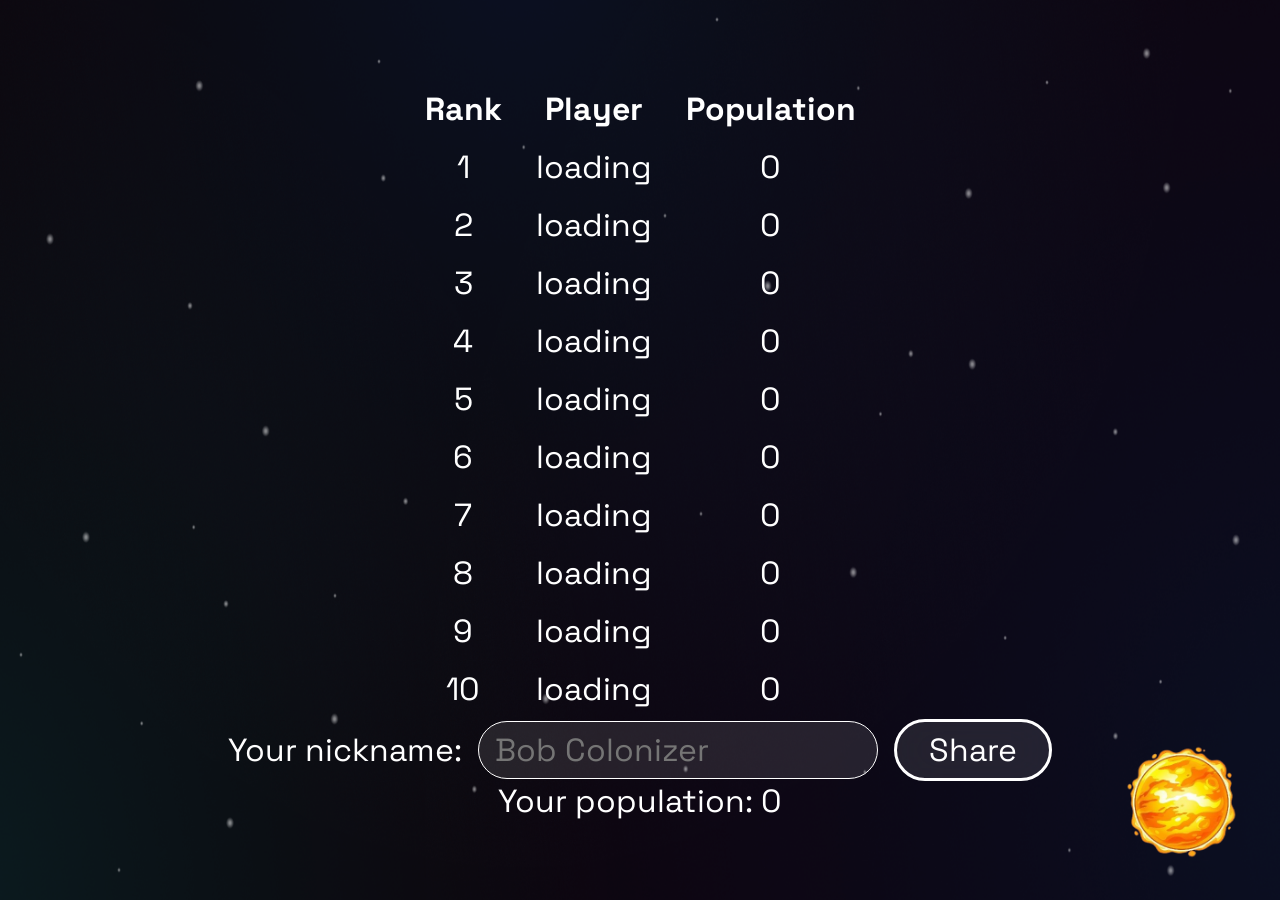
<file: leaderboard.html>
<!DOCTYPE html>
<html lang="en">
<head>
    <meta charset="UTF-8">
    <meta name="viewport" content="width=device-width, initial-scale=1.0">
    <title>Leaderboard</title>
    <link rel="stylesheet" href="css/leaderboard.css">
    <link href="https://fonts.googleapis.com/css2?family=Space+Grotesk:wght@300..700&display=swap" rel="stylesheet">
</head>
<body>
    <main>
        <article>
            <table>
                <thead>
                    <tr><th>Rank</th><th>Player</th><th>Population</th></tr>
                <tbody>
                    <tr><td>1</td><td>loading</td><td>0</td></tr>
                    <tr><td>2</td><td>loading</td><td>0</td></tr>
                    <tr><td>3</td><td>loading</td><td>0</td></tr>
                    <tr><td>4</td><td>loading</td><td>0</td></tr>
                    <tr><td>5</td><td>loading</td><td>0</td></tr>
                    <tr><td>6</td><td>loading</td><td>0</td></tr>
                    <tr><td>7</td><td>loading</td><td>0</td></tr>
                    <tr><td>8</td><td>loading</td><td>0</td></tr>
                    <tr><td>9</td><td>loading</td><td>0</td></tr>
                    <tr><td>10</td><td>loading</td><td>0</td></tr>
                </tbody>
            </table>
        </article>
        <form id="dataForm">
            <label for="inputName">Your nickname:</label>
            <input type="text" id="inputName" placeholder="Bob Colonizer" required>
            <button type="submit" id="saveButton">Share</button>
        </form>
        <p>Your population: <span>1,000</span></p>
        <a class="leaderboard-button" href="index.html">
            <img src="images/star-leaderboard.png" alt="" class="undraggable">
        </a>
    </main>
    <script src="java-script/leaderboard.js"></script>
</body>
</html>
</file>
<file: css/leaderboard.css>
html, body, main {
    width: 100%;
    height: 100%;
    color: white;
    font-family: "Space Grotesk", sans-serif, "Noto Color Emoji";
}

* {
    margin: 0;
    padding: 0;
}

body {
    background-image: url("../images/background.png");
    background-size: 100% 100%;
}

main {
    display: flex;
    flex-direction: column;
    justify-content: center;
    align-items: center;

    font-size: 2em;
    font-family: "Space Grotesk", sans-serif;
}

th, td {
    padding: 0.5rem 1rem 0.5rem 1rem;
    text-align: center;
}

form {
    display: flex;
    justify-items: center;
    align-items: center;
}

button {
    color: white;
    font-weight: 400;
    font-size: 1em;
    font-family: "Space Grotesk", sans-serif;
    padding: 0.25em 1em 0.25em 1em;
    border-radius: 10em;
    border: solid white;
    background-color: rgba(255, 255, 255, 0.1);
    -webkit-backdrop-filter: blur(25px);
    backdrop-filter: blur(25px);
}

label {
    text-align: center;
}

input {
    margin: 0 1rem 0 1rem;
    border-radius: 10em;
    padding: 0.25em 0 0.25em 1rem;
    font-size: 1em;
    font-family: "Space Grotesk", sans-serif;
    color: white;
    border: solid 1px white;
    background-color: rgba(255, 255, 255, 0.1);
    -webkit-backdrop-filter: blur(25px);
}

button:active {
    transform: translateY(-0.25rem);
}

.leaderboard-button {
    position: absolute;
    background-color: rgba(255, 255, 255, 0);
    border: none;
    width: 3.66em;
    height: 3.66em;
    bottom: 1.25em;
    right: 1.25em;
}

.leaderboard-button img {
    width: 100%;
    height: 100%;
}
</file>
